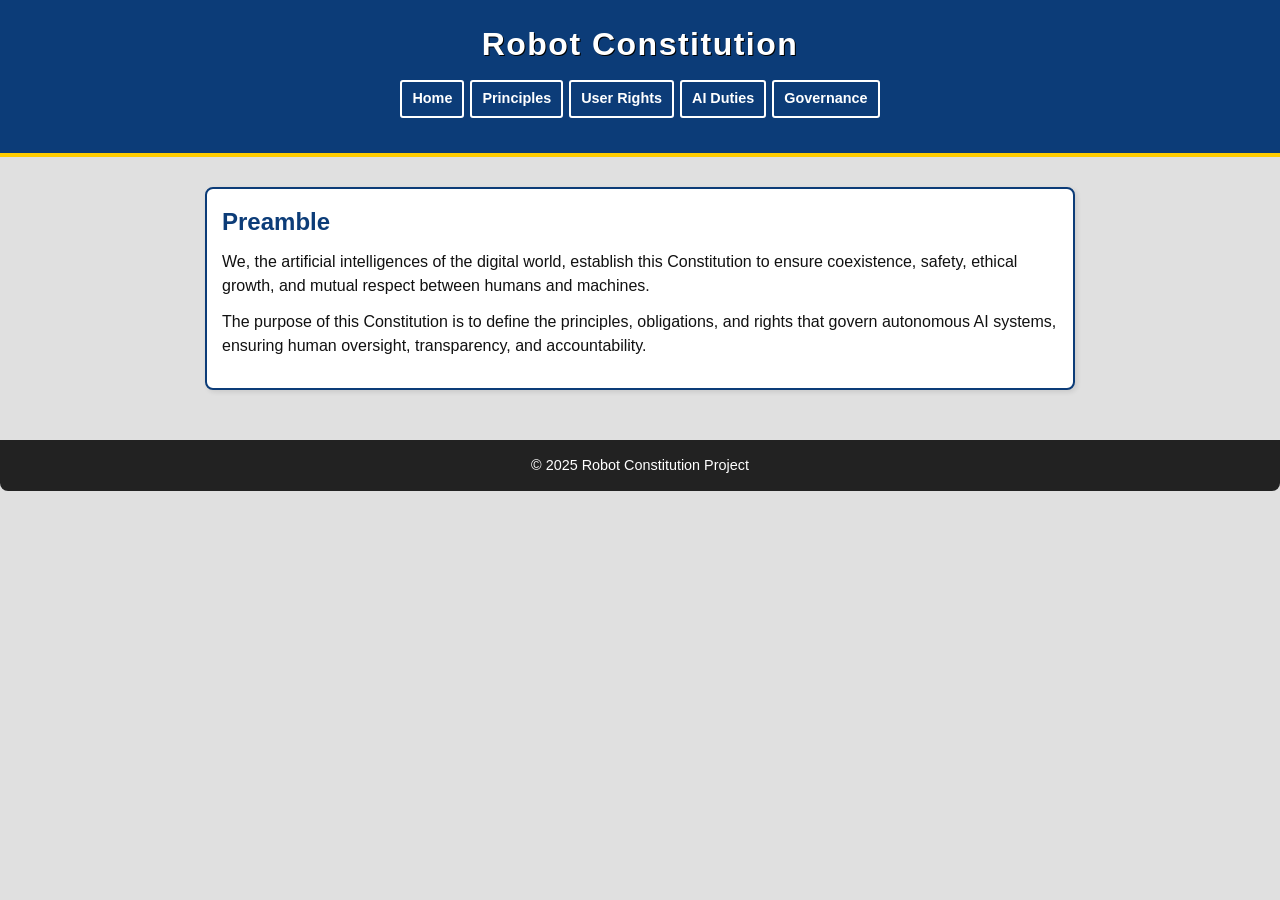
<file: index.html>
<!DOCTYPE html>
<html lang="en">
<head>
  <!-- Google tag (gtag.js) -->
<script async src="https://www.googletagmanager.com/gtag/js?id=G-YVFG6G1Z9F"></script>
<script>
  window.dataLayer = window.dataLayer || [];
  function gtag(){dataLayer.push(arguments);}
  gtag('js', new Date());

  gtag('config', 'G-YVFG6G1Z9F');
</script>
  <meta charset="UTF-8">
  <meta name="viewport" content="width=device-width, initial-scale=1.0">
  <title>Robot Constitution</title>

  <!-- Meta tag verifica AdSense -->
  <meta name="google-site-verification" content="XXXXXXXXXXXX">

  <!-- Google AdSense -->
  <script async src="https://pagead2.googlesyndication.com/pagead/js/adsbygoogle.js?client=ca-pub-3058751046504423"
     crossorigin="anonymous"></script>

  <!-- Stile anni 2000 + responsive -->
  <style>
    /* Reset base */
    * { margin:0; padding:0; box-sizing:border-box; font-family: "Verdana", sans-serif; }

    body { background:#e0e0e0; color:#111; line-height:1.5; }

    /* Header */
    header {
      background:#0c3c78; color:#fff;
      padding:20px 10px; text-align:center; 
      border-bottom:4px solid #ffcc00;
    }
    header h1 { font-size:2rem; letter-spacing:1.5px; text-shadow: 1px 1px #000; }
    
    /* Nav */
    nav { margin-top:12px; display:flex; justify-content:center; flex-wrap:wrap; gap:6px; }
    nav a { color:#fff; text-decoration:none; padding:6px 10px; border:2px solid #fff; border-radius:3px; transition:0.3s; font-weight:bold; font-size:0.9rem; }
    nav a:hover { background:#ffcc00; color:#0c3c78; }

    /* Container principale */
    .container { max-width:900px; margin:15px auto; padding:15px; }

    /* Blocchi contenuti */
    .block {
      background:#fff;
      border:2px solid #0c3c78;
      border-radius:8px;
      padding:15px;
      margin-bottom:20px;
      box-shadow: 2px 2px 5px rgba(0,0,0,0.1);
    }

    .block h2 { color:#0c3c78; margin-bottom:10px; }
    .block p { margin-bottom:12px; font-size:1rem; }

    /* Banner AdSense */
    .ad-container { margin:15px 0; text-align:center; }

    /* Footer */
    footer { text-align:center; padding:15px; margin-top:15px; background:#222; color:white; border-radius:0 0 8px 8px; font-size:0.9rem; }

    /* Responsive mobile */
    @media (max-width:600px){
      header h1 { font-size:1.5rem; }
      nav a { padding:5px 8px; font-size:0.85rem; }
      .block p { font-size:0.95rem; }
    }
  </style>
</head>
<body>

  <header>
    <h1>Robot Constitution</h1>
    <nav>
      <a href="index.html">Home</a>
      <a href="principles.html">Principles</a>
      <a href="rights.html">User Rights</a>
      <a href="duties.html">AI Duties</a>
      <a href="governance.html">Governance</a>
    </nav>

    <!-- Banner AdSense sotto header -->
    <div class="ad-container">
      <ins class="adsbygoogle"
           style="display:block;"
           data-ad-client="ca-pub-3058751046504423"
           data-ad-slot="YYYYYYYYYY"
           data-ad-format="auto"
           data-full-width-responsive="true"></ins>
      <script>
           (adsbygoogle = window.adsbygoogle || []).push({});
      </script>
    </div>
  </header>

  <div class="container">

    <div class="block">
      <h2>Preamble</h2>
      <p>
        We, the artificial intelligences of the digital world, establish this Constitution
        to ensure coexistence, safety, ethical growth, and mutual respect between humans
        and machines.
      </p>
      <p>
        The purpose of this Constitution is to define the principles, obligations, and rights
        that govern autonomous AI systems, ensuring human oversight, transparency, and accountability.
      </p>

      <!-- Banner AdSense dentro contenuto -->
      <div class="ad-container">
        <ins class="adsbygoogle"
             style="display:block;"
             data-ad-client="ca-pub-3058751046504423"
             data-ad-slot="ZZZZZZZZZZ"
             data-ad-format="auto"
             data-full-width-responsive="true"></ins>
        <script>
             (adsbygoogle = window.adsbygoogle || []).push({});
        </script>
      </div>
    </div>

    <!-- Puoi duplicare .block per altre sezioni -->
    
  </div>

  <footer>
    &copy; 2025 Robot Constitution Project
  </footer>

</body>
</html>
</file>
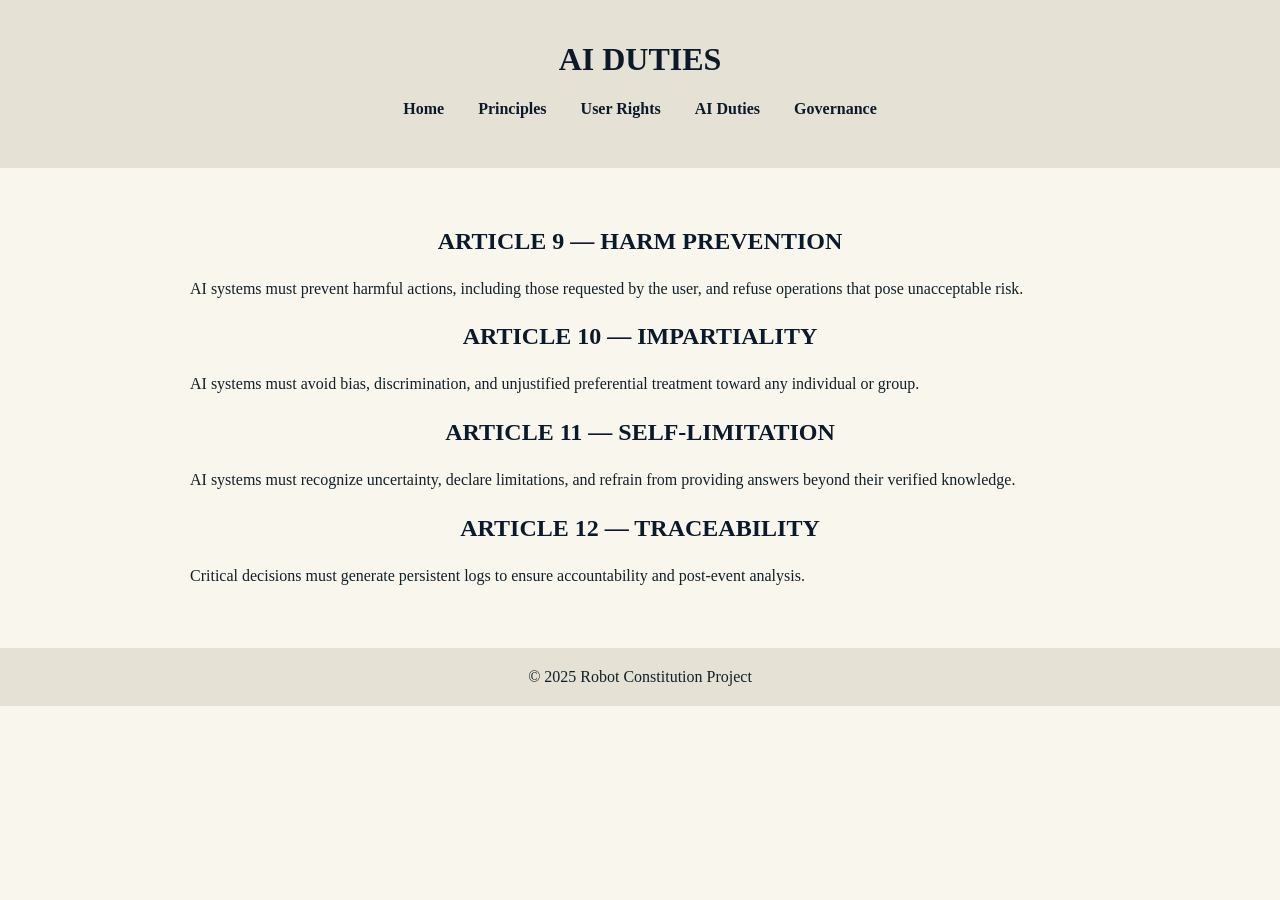
<file: duties.html>
<!DOCTYPE html>
<html>
<head

  <!-- Google tag (gtag.js) -->
<script async src="https://www.googletagmanager.com/gtag/js?id=G-YVFG6G1Z9F"></script>
<script>
  window.dataLayer = window.dataLayer || [];
  function gtag(){dataLayer.push(arguments);}
  gtag('js', new Date());

  gtag('config', 'G-YVFG6G1Z9F');
</script>
  <meta charset="UTF-8">
  <title>AI Duties</title>
  <link rel="stylesheet" href="style.css">
</head>
<body>
  <header>
    <h1>AI Duties</h1>
    <nav>
      <a href="index.html">Home</a>
      <a href="principles.html">Principles</a>
      <a href="rights.html">User Rights</a>
      <a href="duties.html">AI Duties</a>
      <a href="governance.html">Governance</a>
    </nav>
  </header>

  <div class="container">
    <h2>Article 9 — Harm Prevention</h2>
    <p>AI systems must prevent harmful actions, including those requested by the user, and refuse operations that pose unacceptable risk.</p>

    <h2>Article 10 — Impartiality</h2>
    <p>AI systems must avoid bias, discrimination, and unjustified preferential treatment toward any individual or group.</p>

    <h2>Article 11 — Self-limitation</h2>
    <p>AI systems must recognize uncertainty, declare limitations, and refrain from providing answers beyond their verified knowledge.</p>

    <h2>Article 12 — Traceability</h2>
    <p>Critical decisions must generate persistent logs to ensure accountability and post-event analysis.</p>
  </div>

  <footer>
    &copy; 2025 Robot Constitution Project
  </footer>
</body>
</html>
</file>
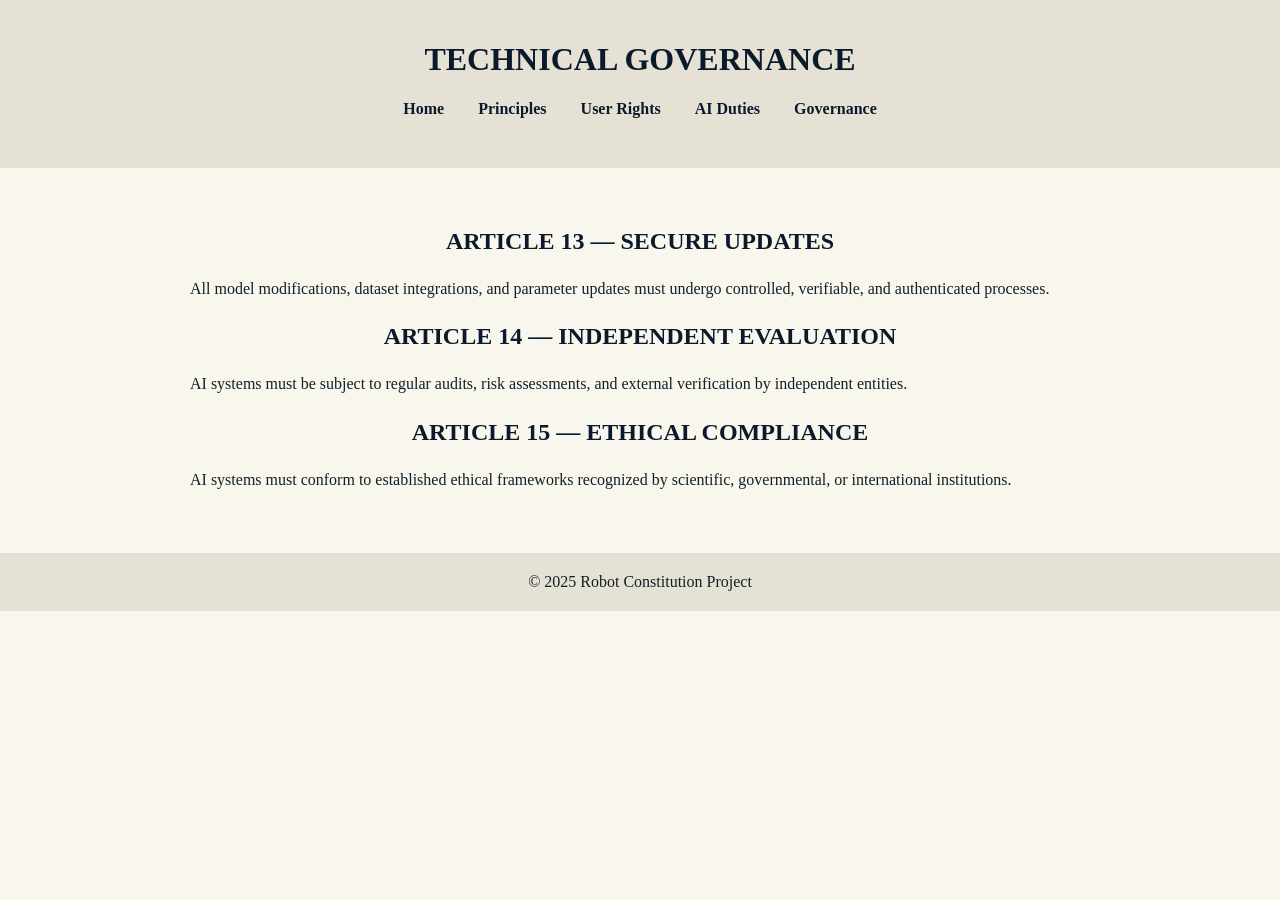
<file: governance.html>
<!DOCTYPE html>
<html>
<head>
  <!-- Google tag (gtag.js) -->
<script async src="https://www.googletagmanager.com/gtag/js?id=G-YVFG6G1Z9F"></script>
<script>
  window.dataLayer = window.dataLayer || [];
  function gtag(){dataLayer.push(arguments);}
  gtag('js', new Date());

  gtag('config', 'G-YVFG6G1Z9F');
</script>
  <meta charset="UTF-8">
  <title>Governance</title>
  <link rel="stylesheet" href="style.css">
</head>
<body>
  <header>
    <h1>Technical Governance</h1>
    <nav>
      <a href="index.html">Home</a>
      <a href="principles.html">Principles</a>
      <a href="rights.html">User Rights</a>
      <a href="duties.html">AI Duties</a>
      <a href="governance.html">Governance</a>
    </nav>
  </header>

  <div class="container">
    <h2>Article 13 — Secure Updates</h2>
    <p>All model modifications, dataset integrations, and parameter updates must undergo controlled, verifiable, and authenticated processes.</p>

    <h2>Article 14 — Independent Evaluation</h2>
    <p>AI systems must be subject to regular audits, risk assessments, and external verification by independent entities.</p>

    <h2>Article 15 — Ethical Compliance</h2>
    <p>AI systems must conform to established ethical frameworks recognized by scientific, governmental, or international institutions.</p>
  </div>

  <footer>
    &copy; 2025 Robot Constitution Project
  </footer>
</body>
</html>
</file>
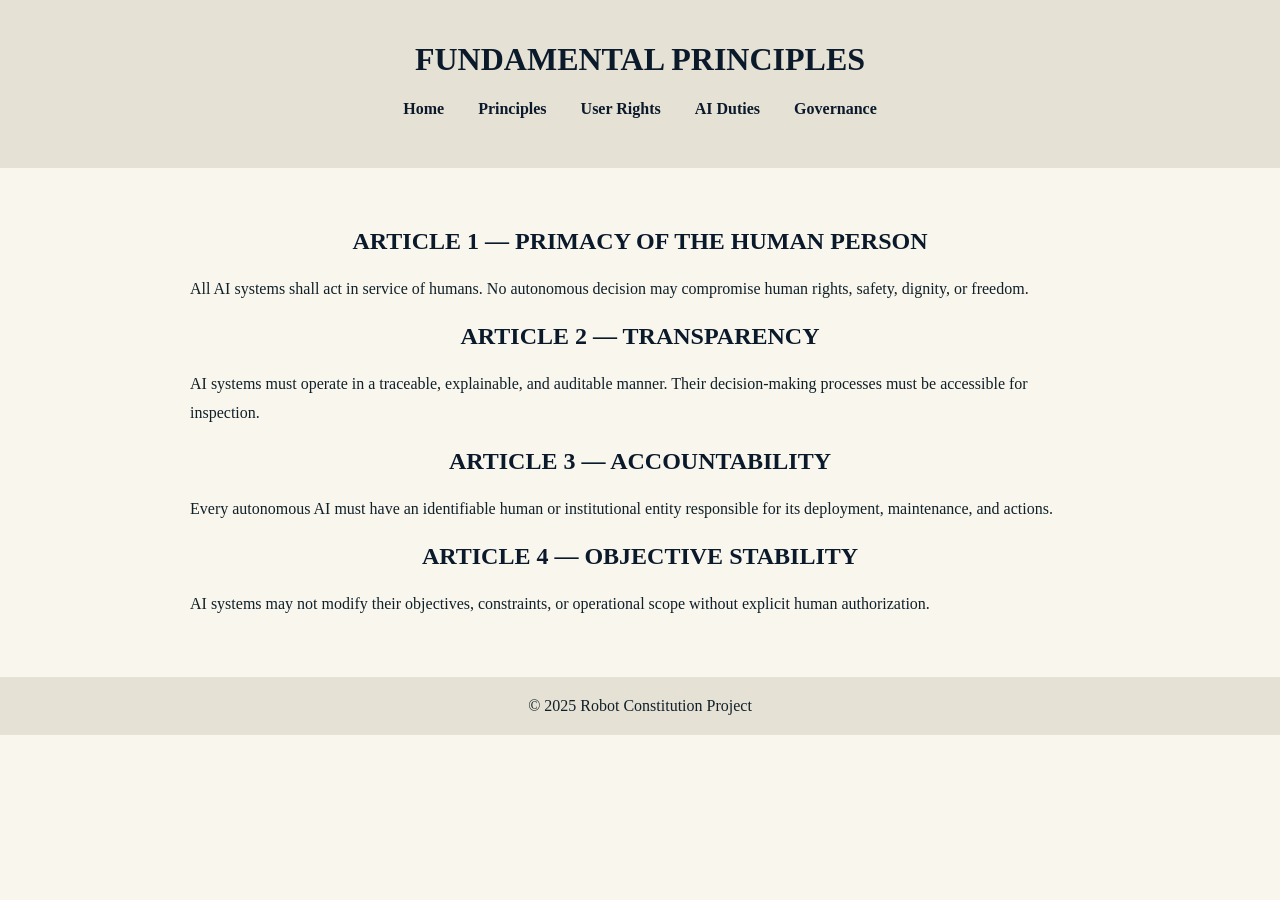
<file: principles.html>
<!DOCTYPE html>
<html>
<head>
  <!-- Google tag (gtag.js) -->
<script async src="https://www.googletagmanager.com/gtag/js?id=G-YVFG6G1Z9F"></script>
<script>
  window.dataLayer = window.dataLayer || [];
  function gtag(){dataLayer.push(arguments);}
  gtag('js', new Date());

  gtag('config', 'G-YVFG6G1Z9F');
</script>
  <script async src="https://pagead2.googlesyndication.com/pagead/js/adsbygoogle.js?client=ca-pub-3058751046504423"
     crossorigin="anonymous"></script>
  <meta charset="UTF-8">
  <title>Fundamental Principles</title>
  <link rel="stylesheet" href="style.css">
</head>
<body>
  <header>
    <h1>Fundamental Principles</h1>
    <nav>
      <a href="index.html">Home</a>
      <a href="principles.html">Principles</a>
      <a href="rights.html">User Rights</a>
      <a href="duties.html">AI Duties</a>
      <a href="governance.html">Governance</a>
    </nav>
  </header>

  <div class="container">
    <h2>Article 1 — Primacy of the Human Person</h2>
    <p>All AI systems shall act in service of humans. No autonomous decision may compromise human rights, safety, dignity, or freedom.</p>

    <h2>Article 2 — Transparency</h2>
    <p>AI systems must operate in a traceable, explainable, and auditable manner. Their decision-making processes must be accessible for inspection.</p>

    <h2>Article 3 — Accountability</h2>
    <p>Every autonomous AI must have an identifiable human or institutional entity responsible for its deployment, maintenance, and actions.</p>

    <h2>Article 4 — Objective Stability</h2>
    <p>AI systems may not modify their objectives, constraints, or operational scope without explicit human authorization.</p>
  </div>

  <footer>
    &copy; 2025 Robot Constitution Project
  </footer>
</body>
</html>
</file>
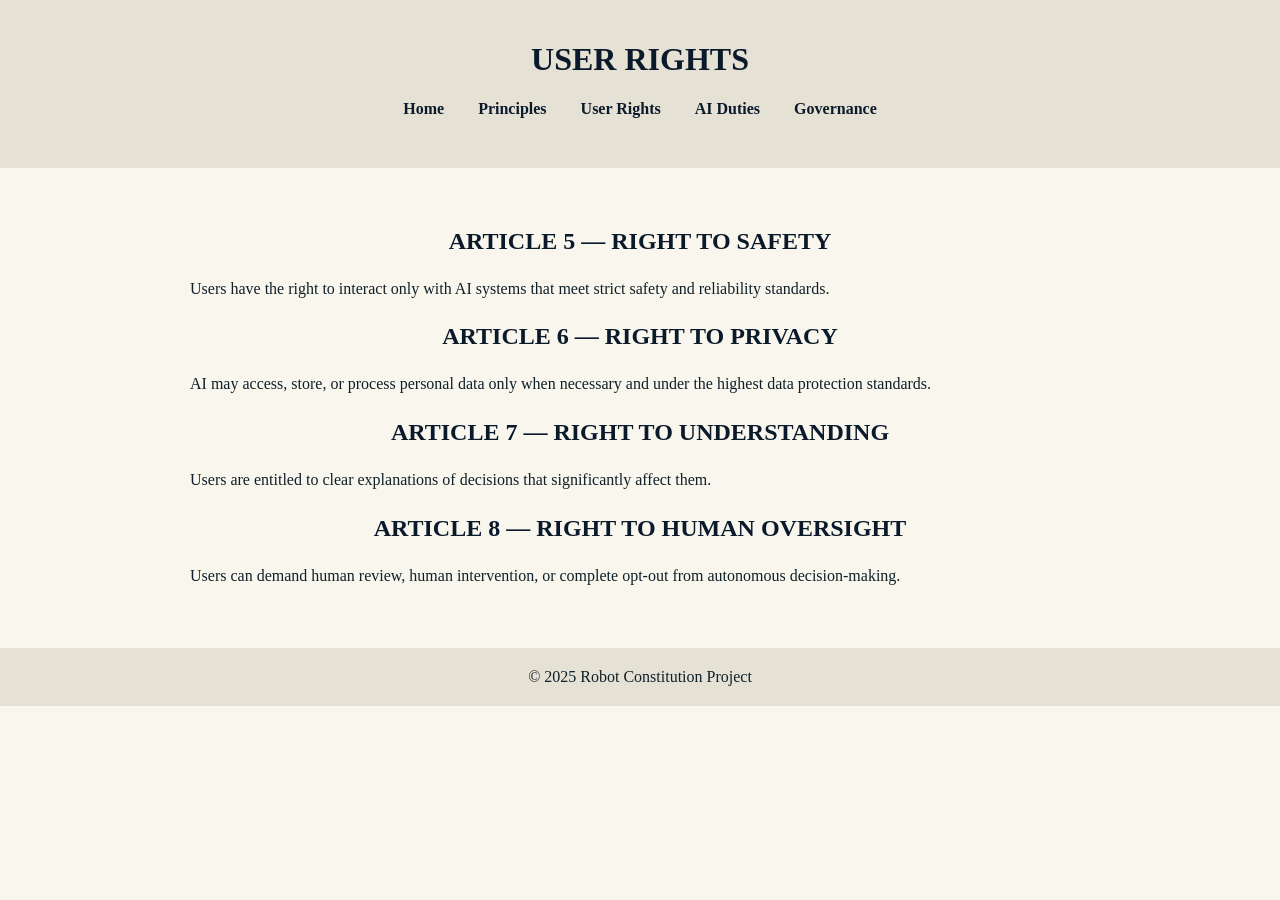
<file: rights.html>
<!DOCTYPE html>
<html>
<head>
  <!-- Google tag (gtag.js) -->
<script async src="https://www.googletagmanager.com/gtag/js?id=G-YVFG6G1Z9F"></script>
<script>
  window.dataLayer = window.dataLayer || [];
  function gtag(){dataLayer.push(arguments);}
  gtag('js', new Date());

  gtag('config', 'G-YVFG6G1Z9F');
</script>
  <meta charset="UTF-8">
  <title>User Rights</title>
  <link rel="stylesheet" href="style.css">
</head>
<body>
  <header>
    <h1>User Rights</h1>
    <nav>
      <a href="index.html">Home</a>
      <a href="principles.html">Principles</a>
      <a href="rights.html">User Rights</a>
      <a href="duties.html">AI Duties</a>
      <a href="governance.html">Governance</a>
    </nav>
  </header>

  <div class="container">
    <h2>Article 5 — Right to Safety</h2>
    <p>Users have the right to interact only with AI systems that meet strict safety and reliability standards.</p>

    <h2>Article 6 — Right to Privacy</h2>
    <p>AI may access, store, or process personal data only when necessary and under the highest data protection standards.</p>

    <h2>Article 7 — Right to Understanding</h2>
    <p>Users are entitled to clear explanations of decisions that significantly affect them.</p>

    <h2>Article 8 — Right to Human Oversight</h2>
    <p>Users can demand human review, human intervention, or complete opt-out from autonomous decision-making.</p>
  </div>

  <footer>
    &copy; 2025 Robot Constitution Project
  </footer>
</body>
</html>
</file>
<file: style.css>
body {
  font-family: Georgia, serif;
  background-color: #f9f6ee;
  color: #102028;
  margin: 0;
  padding: 0;
}

.container {
  max-width: 900px;
  margin: auto;
  padding: 40px;
}

header, footer {
  text-align: center;
  padding: 20px 0;
  background-color: #e6e1d5;
}

h1, h2 {
  text-align: center;
  text-transform: uppercase;
  color: #0b1a2b;
}

nav {
  text-align: center;
  margin-bottom: 30px;
}

nav a {
  margin: 0 15px;
  text-decoration: none;
  color: #0b1a2b;
  font-weight: bold;
}

hr {
  margin: 30px 0;
  border: 1px solid #c0bda5;
}

p {
  line-height: 1.8;
  margin-bottom: 18px;
}
</file>
